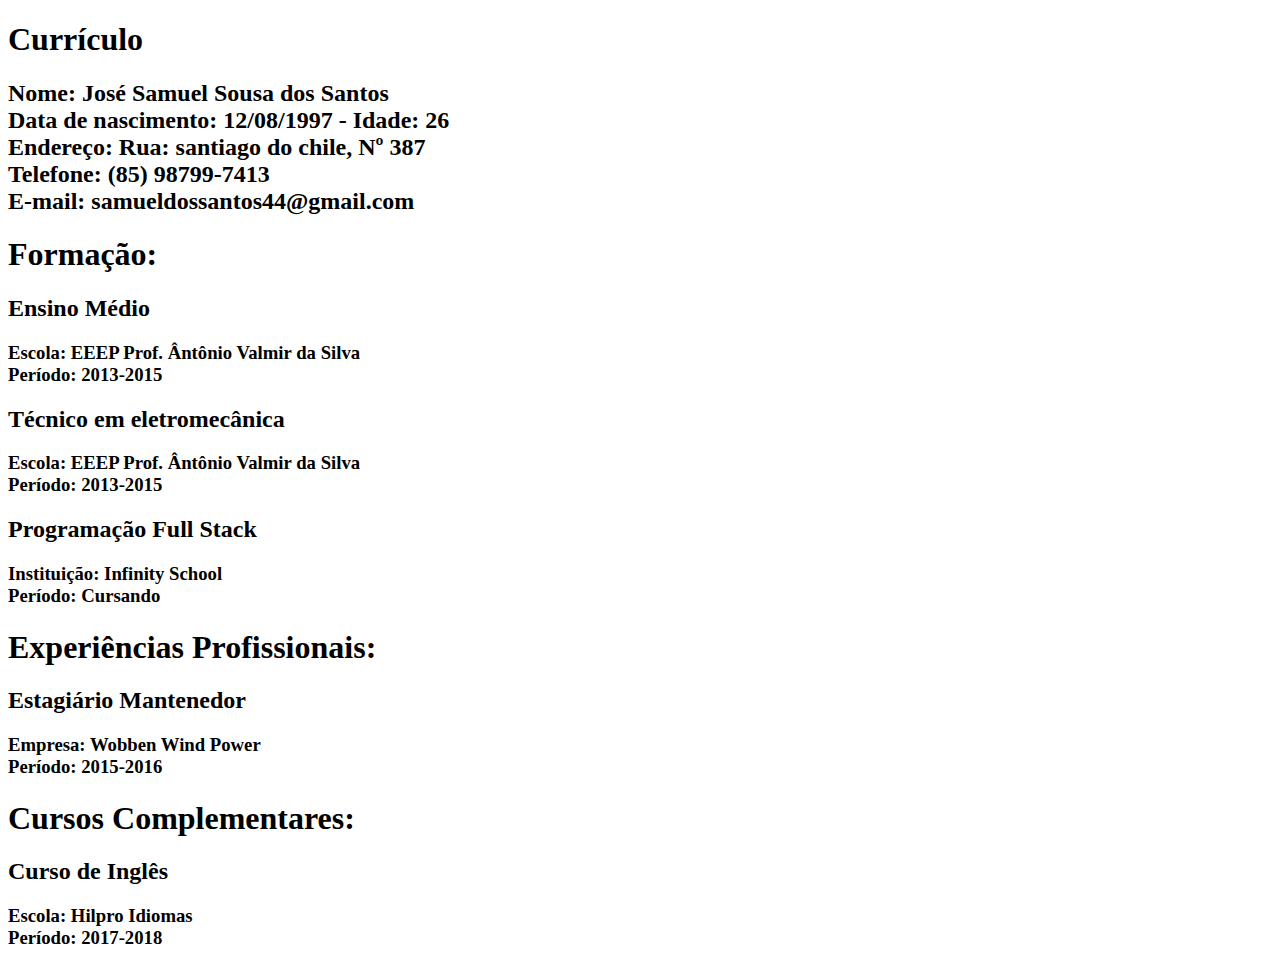
<file: módulo-HTML-CSS/aula1Curriculo/index.html>
<!DOCTYPE html>
<html lang="pt-BR">
  <head>
    <meta charset="UTF-8" />
    <meta name="viewport" content="width=device-width, initial-scale=1.0" />
    <title>Meu Curriculo</title>
  </head>
  <body>
    <h1>Currículo</h1>

    <h2>
      Nome: José Samuel Sousa dos Santos <br />
      Data de nascimento: 12/08/1997 - Idade: 26 <br />
      Endereço: Rua: santiago do chile, Nº 387 <br />
      Telefone: (85) 98799-7413 <br />
      E-mail: samueldossantos44@gmail.com
    </h2>

    <h1>Formação:</h1>

    <h2>Ensino Médio</h2>
    <h3>
      Escola: EEEP Prof. Ântônio Valmir da Silva <br />
      Período: 2013-2015
    </h3>

    <h2>Técnico em eletromecânica</h2>
    <h3>
      Escola: EEEP Prof. Ântônio Valmir da Silva <br />
      Período: 2013-2015
    </h3>

    <h2>Programação Full Stack</h2>
    <h3>
      Instituição: Infinity School <br />
      Período: Cursando
    </h3>

    <h1>Experiências Profissionais:</h1>

    <h2>Estagiário Mantenedor</h2>
    <h3>
      Empresa: Wobben Wind Power <br />
      Período: 2015-2016
    </h3>

    <h1>Cursos Complementares:</h1>

    <h2>Curso de Inglês</h2>
    <h3>
      Escola: Hilpro Idiomas <br />
      Período: 2017-2018
    </h3>
  </body>
</html>
</file>
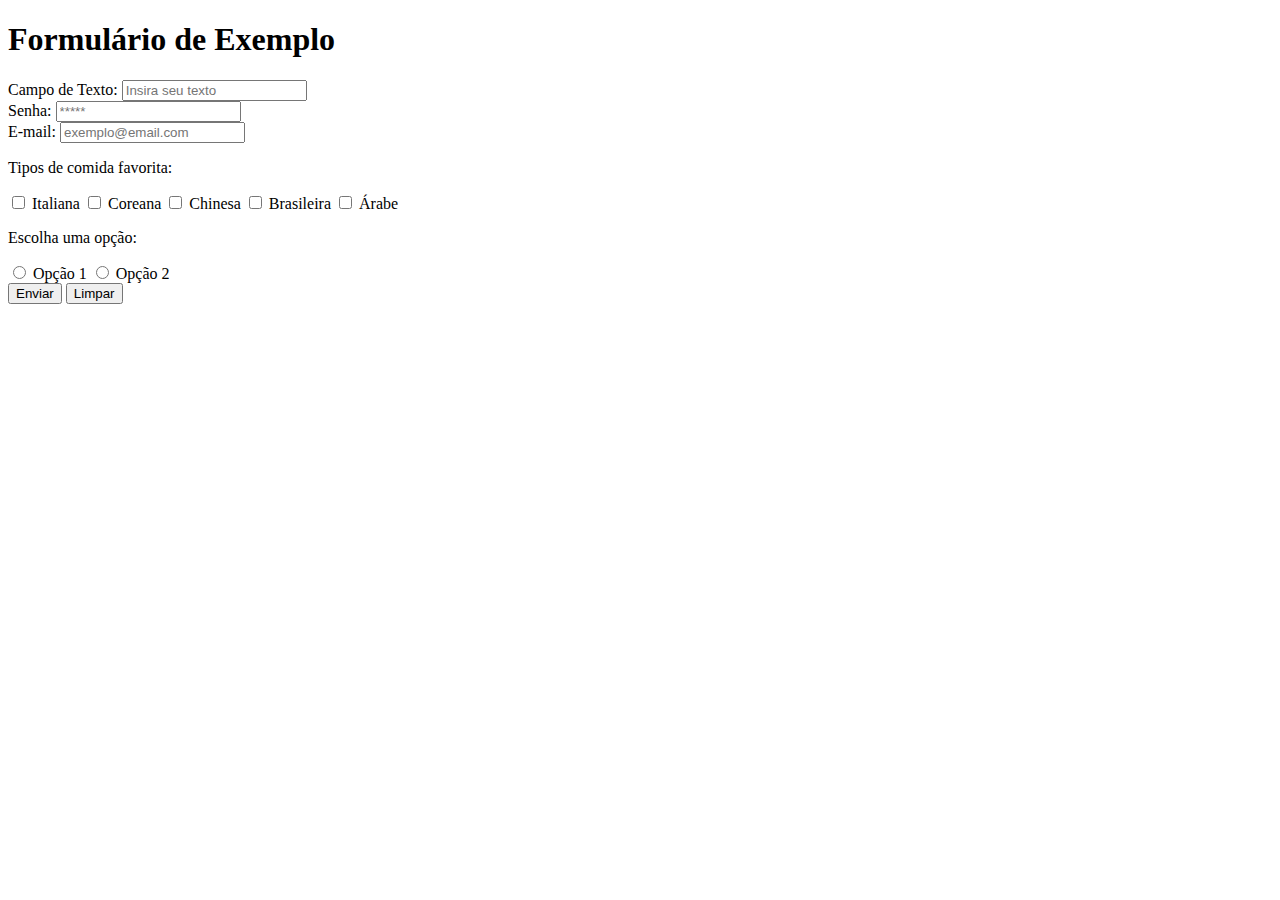
<file: módulo-HTML-CSS/prova2/index.html>
<!DOCTYPE html>
<html lang="pt-BR">
<head>
    <meta charset="UTF-8">
    <meta name="viewport" content="width=device-width, initial-scale=1.0">
    <title>Formulário Prova</title>
</head>
<body>
    <h1>Formulário de Exemplo</h1>
    <form>
        
        <div >
            <label for="textInput">Campo de Texto:</label>
            <input type="text" id="textInput" name="textInput" required placeholder="Insira seu texto">
        </div>

        <div >
            <label for="passwordInput">Senha:</label>
            <input type="password" id="passwordInput" name="passwordInput" required placeholder="*****">
        </div>

        <div >
            <label for="emailInput">E-mail:</label>
            <input type="email" id="emailInput" name="emailInput" required placeholder="exemplo@email.com">
        </div>

      
        <div >
            <p>Tipos de comida favorita:</p>
            <label><input type="checkbox" name="option" value="option1"> Italiana</label>
            <label><input type="checkbox" name="option" value="option2"> Coreana</label>
            <label><input type="checkbox" name="option" value="option3"> Chinesa</label>
            <label><input type="checkbox" name="option" value="option4"> Brasileira</label>
            <label><input type="checkbox" name="option" value="option5"> Árabe</label>
        </div>

        
        <div >
            <p>Escolha uma opção:</p>
            <label><input type="radio" name="radioOption" value="option1" required> Opção 1</label>
            <label><input type="radio" name="radioOption" value="option2"> Opção 2</label>
        </div>

        
        <div>
            <button type="submit">Enviar</button>
            <button type="reset">Limpar</button>
        </div>
    </form>
</body>
</html>
</file>
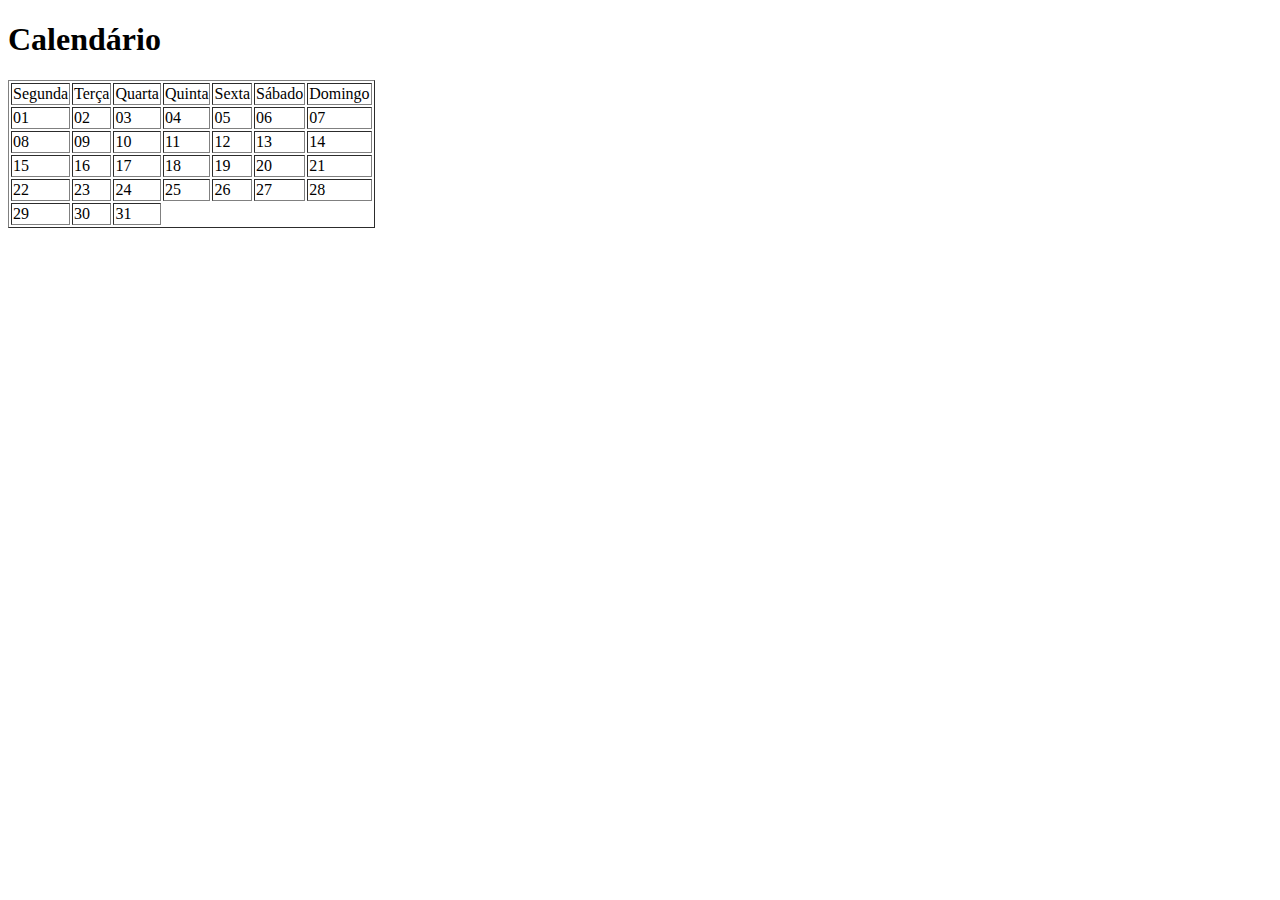
<file: módulo-HTML-CSS/prova3/index.html>
<!DOCTYPE html>
<html lang="pt-BR">
<head>
    <meta charset="UTF-8">
    <meta name="viewport" content="width=device-width, initial-scale=1.0">
    <title>Prova 3</title>
</head>
<body>
    <h1>Calendário</h1>
   <table border="1">
    <tr>
        <td>Segunda</td>
        <td>Terça</td>
        <td>Quarta</td>
        <td>Quinta</td>
        <td>Sexta</td>
        <td>Sábado</td>
        <td>Domingo</td>
    </tr>
    <tr>
        <td>01</td>
        <td>02</td>
        <td>03</td>
        <td>04</td>
        <td>05</td>
        <td>06</td>
        <td>07</td>
    </tr>
    <tr>
        <td>08</td>
        <td>09</td>
        <td>10</td>
        <td>11</td>
        <td>12</td>
        <td>13</td>
        <td>14</td>
    </tr>
    <tr>
        <td>15</td>
        <td>16</td>
        <td>17</td>
        <td>18</td>
        <td>19</td>
        <td>20</td>
        <td>21</td>
    </tr>
    <tr>
        <td>22</td>
        <td>23</td>
        <td>24</td>
        <td>25</td>
        <td>26</td>
        <td>27</td>
        <td>28</td>
    </tr>
    <tr>
        <td>29</td>
        <td>30</td>
        <td>31</td>
        
    </tr>
   </table>

</body>
</html>
</file>
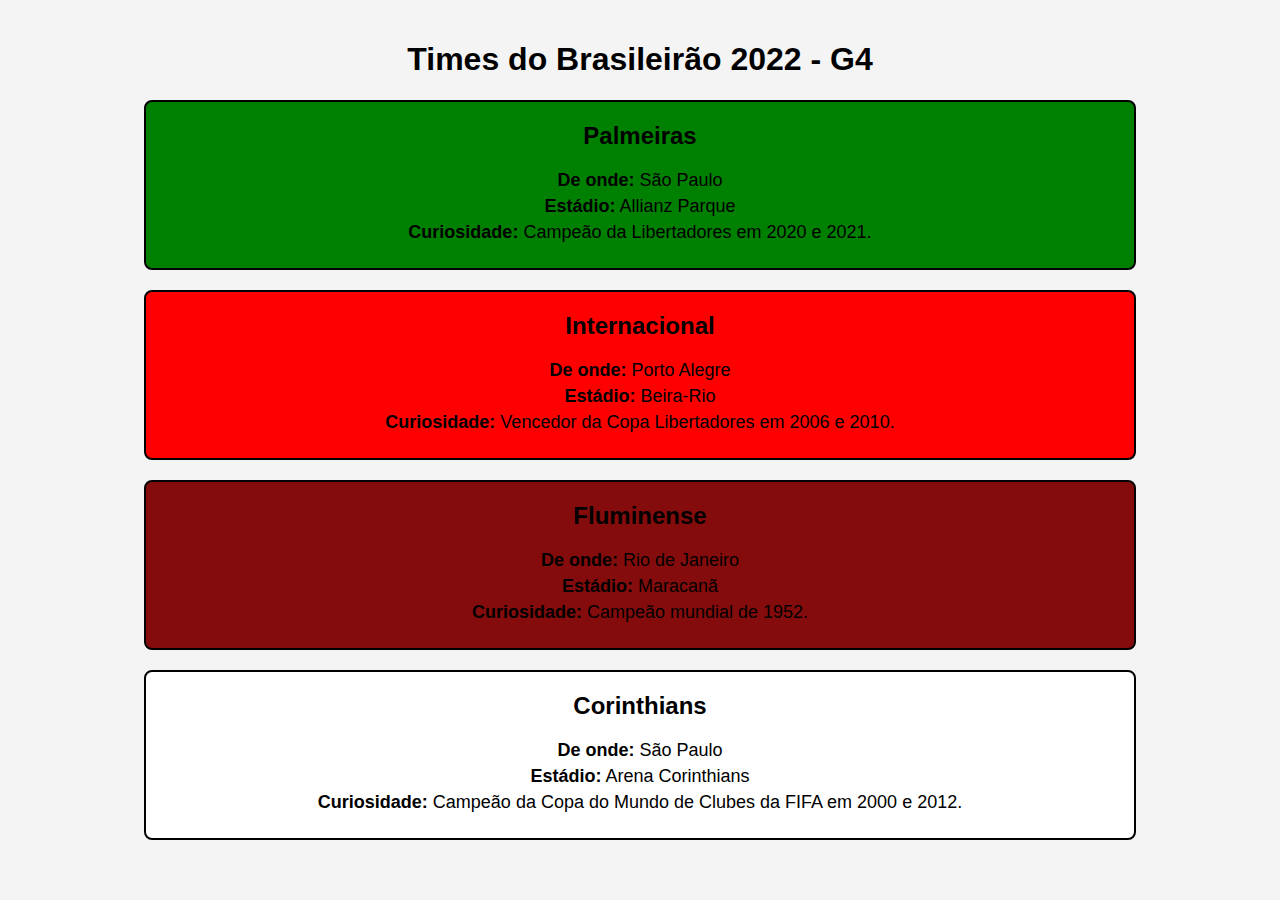
<file: módulo-HTML-CSS/prova4/index.html>
<!DOCTYPE html>
<html lang="pt-BR">
<head>
    <meta charset="UTF-8">
    <meta name="viewport" content="width=device-width, initial-scale=1.0">
    <title>Prova4</title>
    <link rel="stylesheet" href="style.css">
</head>
<body>
    <h1>Times do Brasileirão 2022 - G4</h1>
    <div class="container">
        <div class="team-section" id ="pal">
            <h2>Palmeiras</h2>
            <p><strong>De onde:</strong> São Paulo</p>
            <p><strong>Estádio:</strong> Allianz Parque</p>
            <p><strong>Curiosidade:</strong> Campeão da Libertadores em 2020 e 2021.</p>
        </div>

        <div class="team-section" id = "int">
            <h2>Internacional</h2>
            <p><strong>De onde:</strong> Porto Alegre</p>
            <p><strong>Estádio:</strong> Beira-Rio</p>
            <p><strong>Curiosidade:</strong> Vencedor da Copa Libertadores em 2006 e 2010.</p>
        </div>

        <div class="team-section" id="flu">
            <h2>Fluminense</h2>
            <p><strong>De onde:</strong> Rio de Janeiro</p>
            <p><strong>Estádio:</strong> Maracanã</p>
            <p><strong>Curiosidade:</strong> Campeão mundial de 1952.</p>
        </div>

        <div class="team-section" id="cor">
            <h2>Corinthians</h2>
            <p><strong>De onde:</strong> São Paulo</p>
            <p><strong>Estádio:</strong> Arena Corinthians</p>
            <p><strong>Curiosidade:</strong> Campeão da Copa do Mundo de Clubes da FIFA em 2000 e 2012.</p>
        </div>
    </div>
</body>
</html>
</file>
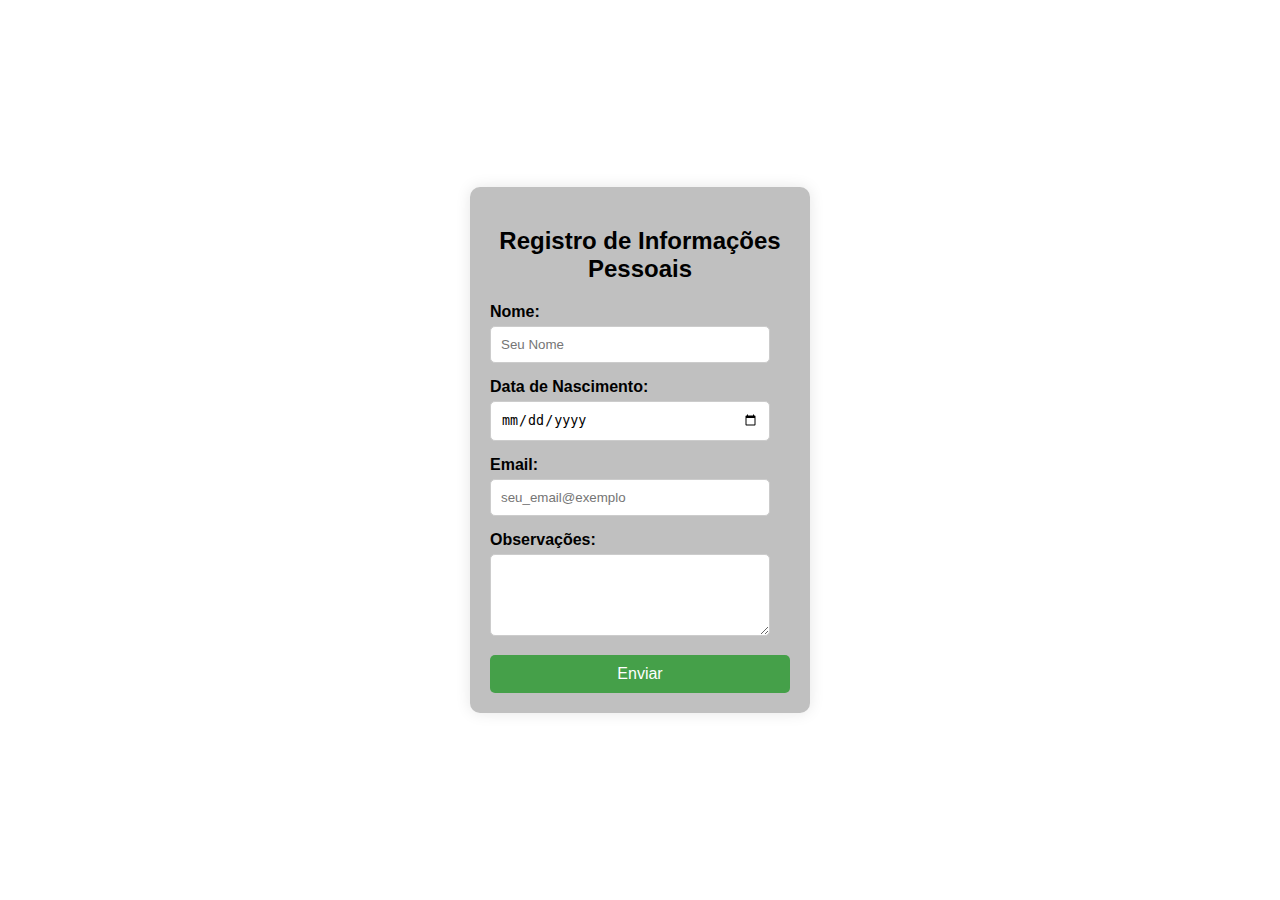
<file: módulo-HTML-CSS/prova5/index.html>
<!DOCTYPE html>
<html lang="pt-BR">
<head>
    <meta charset="UTF-8">
    <meta name="viewport" content="width=device-width, initial-scale=1.0">
    <title>Formulário de Registro</title>
    <link rel="stylesheet" href="style.css">
</head>
<body>
    <div class="form-container">
        <form>
            <h2>Registro de Informações Pessoais</h2>
            <label for="nome">Nome:</label>
            <input type="text" id="nome" name="nome" required placeholder="Seu Nome">

            <label for="data-nascimento">Data de Nascimento:</label>
            <input type="date" id="data-nascimento" name="data-nascimento" required>

            <label for="email">Email:</label>
            <input type="email" id="email" name="email" required placeholder="seu_email@exemplo">

            <label for="observacoes">Observações:</label>
            <textarea id="observacoes" name="observacoes" rows="4"></textarea>

            <button type="submit">Enviar</button>
        </form>
    </div>
</body>
</html>
</file>
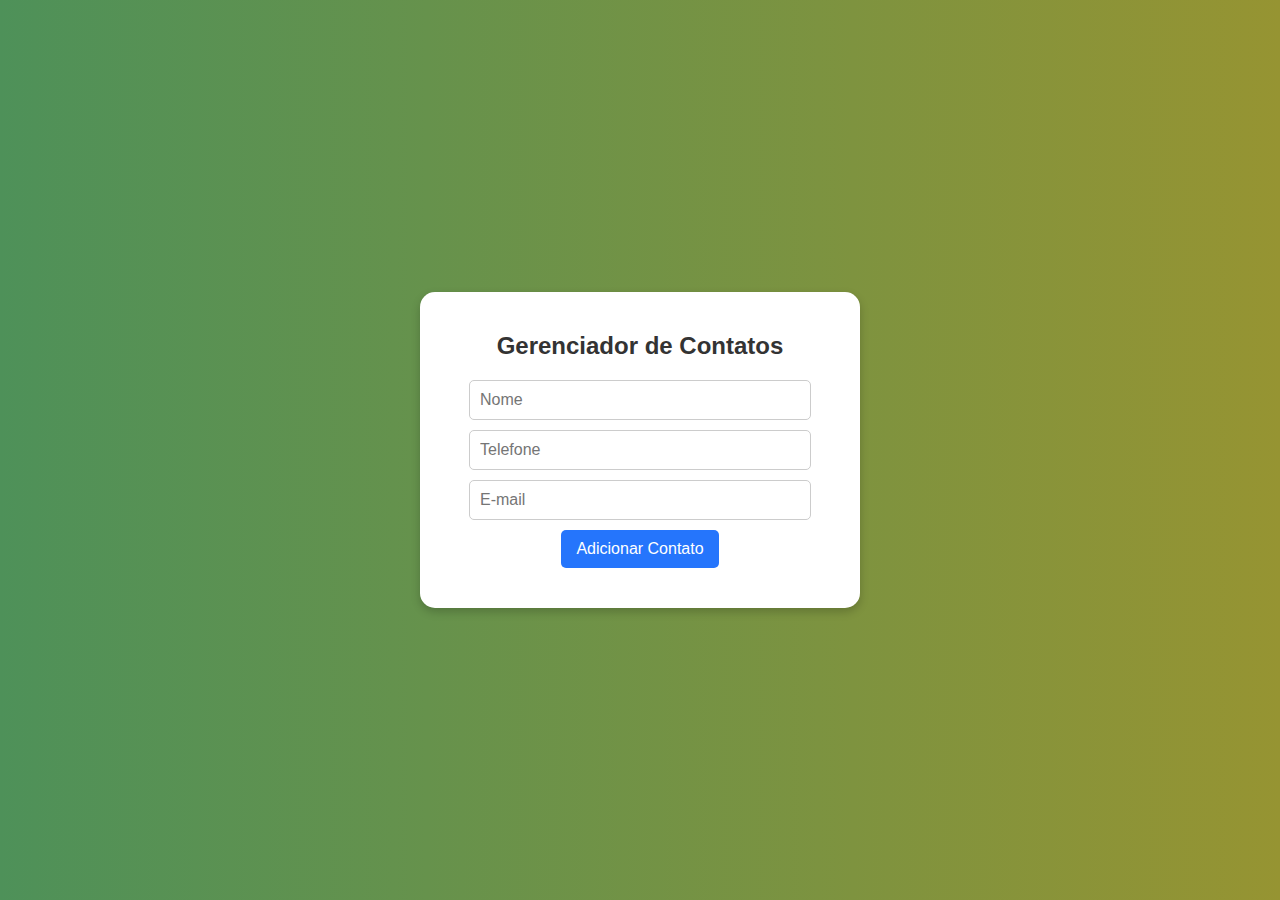
<file: móduloJavaScript/projetocontatos/index.html>
<!DOCTYPE html>
<html lang="pt-BR">
<head>
    <meta charset="UTF-8">
    <meta name="viewport" content="width=device-width, initial-scale=1.0">
    <link rel="stylesheet" href="style.css">
    <title>Gerenciador de Contatos</title>
    
</head>
<body>
    <div class="container">
        <h2>Gerenciador de Contatos</h2>
        <input type="text" id="nameInput" placeholder="Nome">
        <input type="text" id="phoneInput" placeholder="Telefone">
        <input type="email" id="emailInput" placeholder="E-mail">
        <button onclick="addContact()">Adicionar Contato</button>
        <ul id="contactList"></ul>
    </div>
    <script src="script.js"></script>
</body>
</html>
</file>
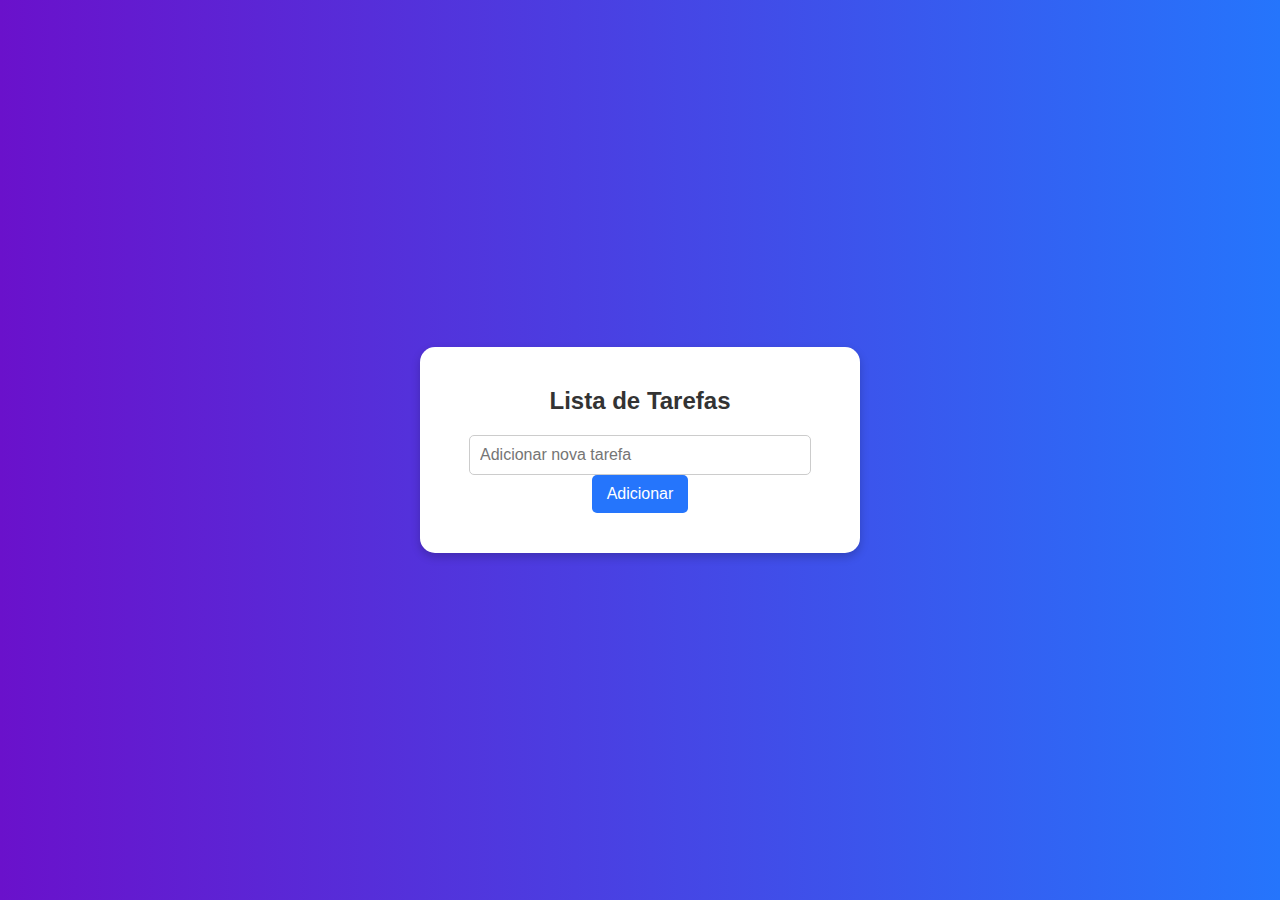
<file: móduloJavaScript/projetoTODOList/index.html>
<!DOCTYPE html>
<html lang="pt-BR">
<head>
    <meta charset="UTF-8">
    <meta name="viewport" content="width=device-width, initial-scale=1.0">
    <link rel="stylesheet" href="style.css">
    <title>Lista de Tarefas</title>
    
</head>
<div class="container">
    <h2>Lista de Tarefas</h2>
    <input type="text" id="taskInput" placeholder="Adicionar nova tarefa">
    <button onclick="addTask()">Adicionar</button>
    <ul id="taskList"></ul>
    <script src="script.js"></script>
</div>
</html>
</file>
<file: módulo-HTML-CSS/prova4/style.css>
body {
    font-family: Arial, sans-serif;
    margin: 20px;
    background-color: #f4f4f4;
    display: flex;
    justify-content: center;
    align-items: center;
    flex-direction: column;
}

.container {
    width: 80%;
    max-width: 1200px;
}

.team-section {
    background-color: #fff;
    border: 2px solid #000;
    border-radius: 8px;
    padding: 20px;
    margin-bottom: 20px;
    text-align: center;
}

.team-section h2 {
    margin-top: 0;
    font-size: 24px;
}

.team-section p {
    margin: 5px 0;
    font-size: 18px;
}
#pal{
    background-color: green;
}
#int{
    background-color: red;
}
#flu{
    background-color: rgb(133, 12, 12);
}
</file>
<file: módulo-HTML-CSS/prova5/style.css>
body {
  font-family: Arial, sans-serif;
  background-image: url(https://www.monreaghulsterscotscentre.com/wp-content/uploads/2014/09/grey-background-v1.jpg);
  display: flex;
  justify-content: center;
  align-items: center;
  height: 100vh;
  margin: 0;
}

.form-container {
  background-color: #c0c0c0;
  padding: 20px;
  border-radius: 10px;
  box-shadow: 0 0 15px rgba(0, 0, 0, 0.1);
  width: 300px;
}

form h2 {
  text-align: center;
  margin-bottom: 20px;
}

label {
  display: block;
  margin-bottom: 5px;
  font-weight: bold;
}

input[type="text"],
input[type="date"],
input[type="email"],
textarea {
  width: calc(100% - 20px);
  padding: 10px;
  margin-bottom: 15px;
  border: 1px solid #ccc;
  border-radius: 5px;
  box-sizing: border-box;
}

button {
  width: 100%;
  padding: 10px;
  background-color: #45a049;
  color: white;
  border: none;
  border-radius: 5px;
  cursor: pointer;
  font-size: 16px;
}

button:hover {
  background-color: #83c787;
}
</file>
<file: móduloJavaScript/projetocontatos/style.css>
body {
    font-family: 'Poppins', sans-serif;
    background: linear-gradient(to right, #4e9159, #969432);
    display: flex;
    justify-content: center;
    align-items: center;
    height: 100vh;
    margin: 0;
}
.container {
    background: white;
    max-width: 400px;
    width: 100%;
    padding: 20px;
    border-radius: 15px;
    box-shadow: 0 4px 10px rgba(0, 0, 0, 0.2);
    text-align: center;
}
h2 {
    color: #333;
    margin-bottom: 20px;
}
input {
    width: 80%;
    padding: 10px;
    border: 1px solid #ccc;
    border-radius: 5px;
    font-size: 16px;
    margin-bottom: 10px;
}
button {
    background: #2575fc;
    color: white;
    border: none;
    padding: 10px 15px;
    border-radius: 5px;
    cursor: pointer;
    font-size: 16px;
    transition: 0.3s;
}
button:hover {
    background: #1a5cc8;
}
ul {
    list-style-type: none;
    padding: 0;
    margin-top: 20px;
}
li {
    display: flex;
    align-items: center;
    justify-content: space-between;
    padding: 10px;
    border-bottom: 1px solid #ddd;
    transition: 0.3s;
}
li:hover {
    background: #f1f1f1;
}
.edit-button, .remove-button {
    background: #ff4d4d;
    color: white;
    border: none;
    padding: 5px 10px;
    border-radius: 5px;
    cursor: pointer;
    transition: 0.3s;
    margin-left: 5px;
}
.edit-button:hover {
    background: #ffa500;
}
.remove-button:hover {
    background: #cc0000;
}
</file>
<file: móduloJavaScript/projetoTODOList/style.css>
body {
    font-family: 'Poppins', sans-serif;
    background: linear-gradient(to right, #6a11cb, #2575fc);
    display: flex;
    justify-content: center;
    align-items: center;
    height: 100vh;
    margin: 0;
}
.container {
    background: white;
    max-width: 400px;
    width: 100%;
    padding: 20px;
    border-radius: 15px;
    box-shadow: 0 4px 10px rgba(0, 0, 0, 0.2);
    text-align: center;
}
h2 {
    color: #333;
    margin-bottom: 20px;
}
input {
    width: 80%;
    padding: 10px;
    border: 1px solid #ccc;
    border-radius: 5px;
    font-size: 16px;
}
button {
    background: #2575fc;
    color: white;
    border: none;
    padding: 10px 15px;
    border-radius: 5px;
    cursor: pointer;
    font-size: 16px;
    transition: 0.3s;
}
button:hover {
    background: #1a5cc8;
}
ul {
    list-style-type: none;
    padding: 0;
    margin-top: 20px;
}
li {
    display: flex;
    align-items: center;
    justify-content: center;
    gap: 10px;
    padding: 10px;
    border-bottom: 1px solid #ddd;
    transition: 0.3s;
    text-align: center;
}
li:hover {
    background: #f1f1f1;
}
.completed {
    text-decoration: line-through;
    color: grey;
}
.remove-button {
    background: #ff4d4d;
    color: white;
    border: none;
    padding: 5px 10px;
    border-radius: 5px;
    cursor: pointer;
    transition: 0.3s;
}
.remove-button:hover {
    background: #cc0000;
}
.task-container {
    display: flex;
    align-items: center;
    justify-content: space-between;
    width: 100%;
}
</file>
